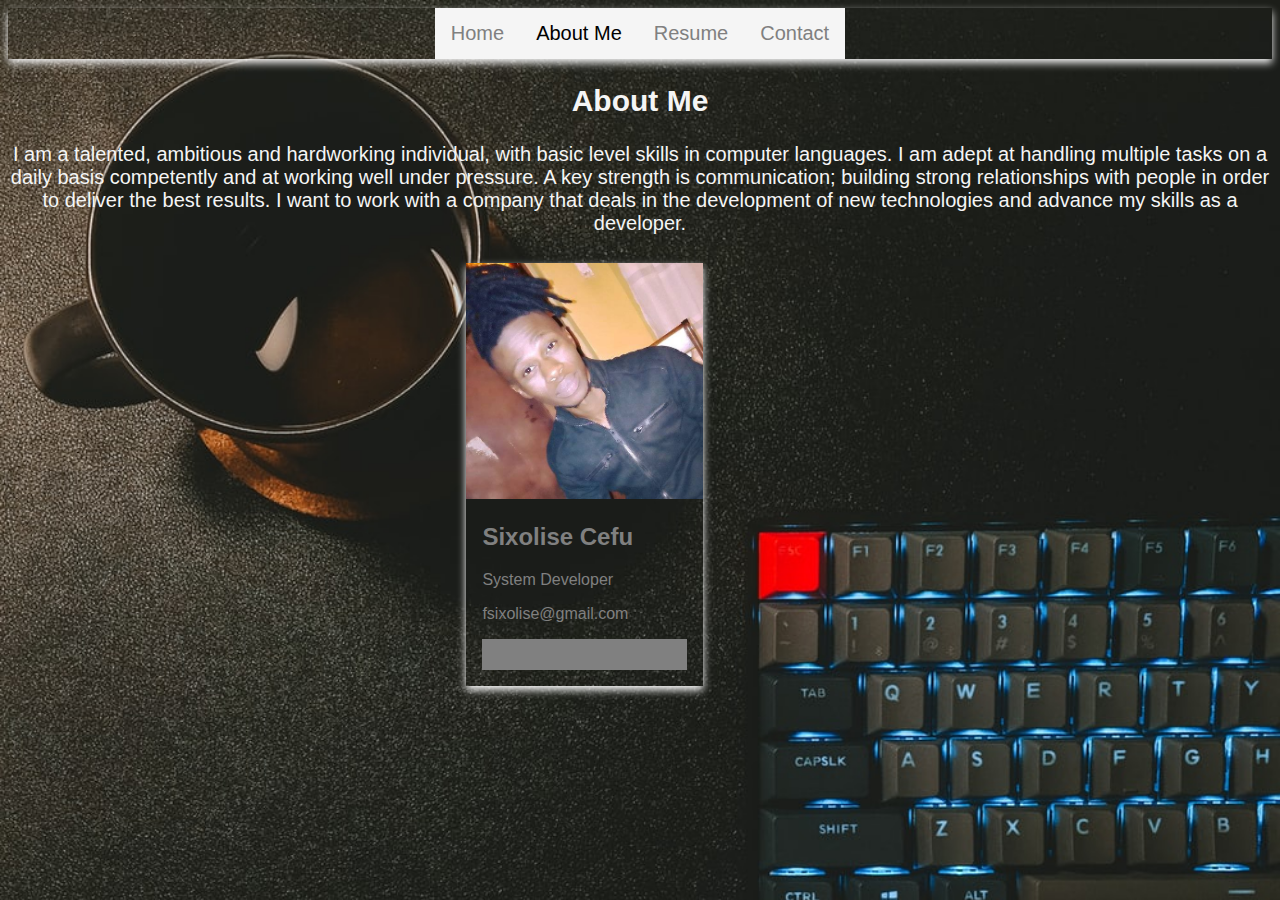
<file: portfolio/about.html>
<!DOCTYPE html>
<html lang="en">

<head>
    <meta charset="UTF-8">
    <meta http-equiv="X-UA-Compatible" content="IE=edge">
    <meta name="viewport" content="width=device-width, initial-scale=1.0">
    <title>Fox</title>
    <link rel="stylesheet" href="style.css">
</head>

<body>
    <div class="navbar">
        <ul>
            <li><a href="./index.html">Home</a></li>
            <li><a href="">About Me</a></li>
            <li><a href="./resume.html">Resume</a></li>
            <li><a href="./contact.html">Contact</a></li>
        </ul>
    </div>

    <div class="about-me">
        <h2>About Me</h2>
        <p>I am a talented, ambitious and hardworking individual, with basic level skills in computer languages.
            I am adept at handling multiple tasks on a daily basis competently and at working well under pressure.
            A key strength is communication; building strong relationships with
            people in order to deliver the best results. I want to
            work with a company that deals in the development of
            new technologies and advance my skills as a developer.
        </p>
    </div>
    <div class="column">
        <div class="card">
          <img src="./img2.jpg" alt="John" style="width:100%">
          <div class="container">
            <h2 style="color:grey">Sixolise Cefu</h2>
            <p class="title">System Developer</p>
            <p style="color:grey">fsixolise@gmail.com</p>
            <p><button class="button"><a href="./contact.html">Contact</a></button></p>
          </div>
    </div>
</div>
      
</body>

</html>
</file>
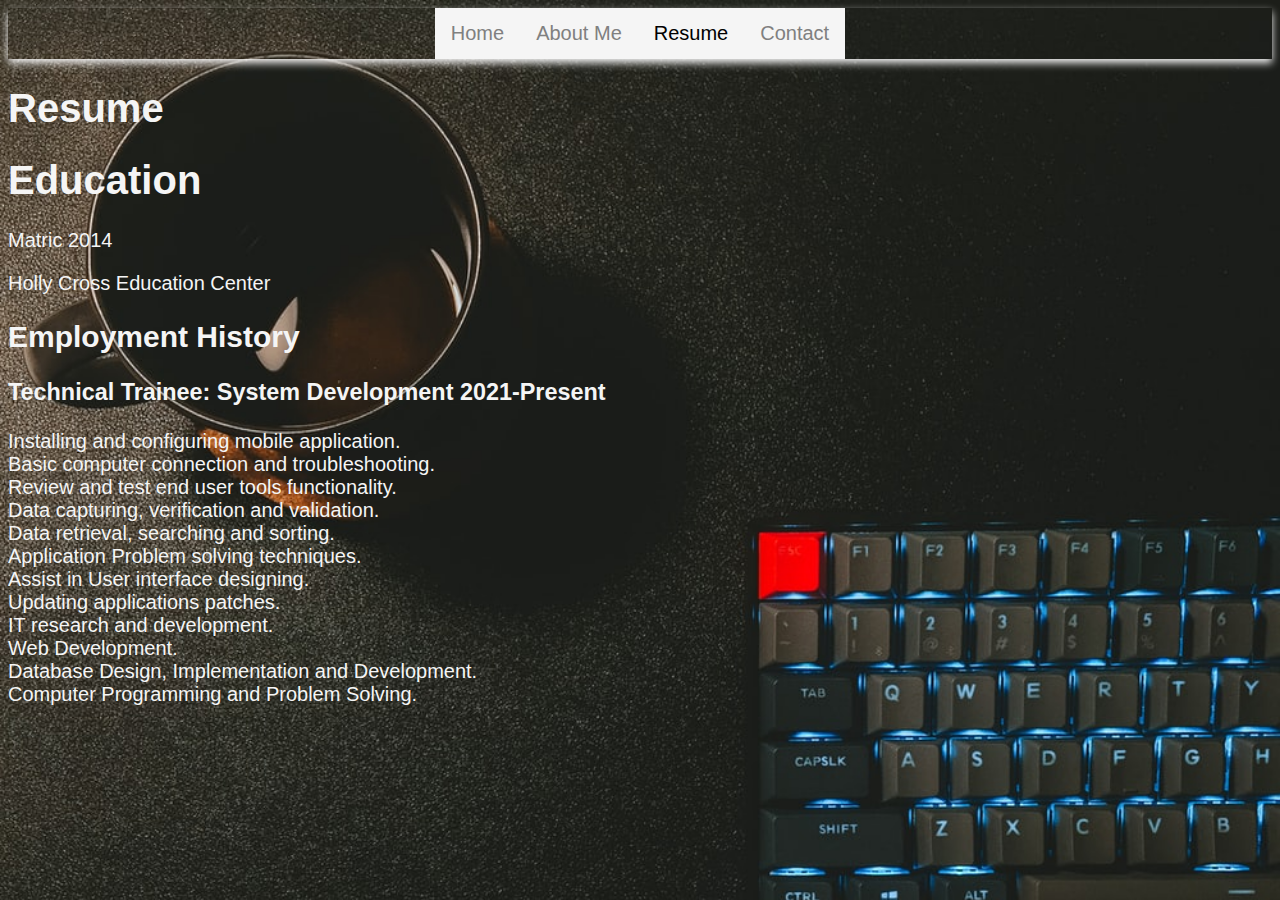
<file: portfolio/resume.html>
<!DOCTYPE html>
<html lang="en">

<head>
    <meta charset="UTF-8">
    <meta http-equiv="X-UA-Compatible" content="IE=edge">
    <meta name="viewport" content="width=device-width, initial-scale=1.0">
    <title>Document</title>
    <link rel="stylesheet" href="style.css">
</head>

<body>
   
    <div class="navbar">
        <ul>
            <li><a href="./index.html">Home</a></li>
            <li><a href="./about.html">About Me</a></li>
            <li><a href="">Resume</a></li>
            <li><a href="./contact.html">Contact</a></li>
        </ul>
    </div>
    <div class="resume" >
        <h1>Resume</h1>
        <h1>Education</h1>
        <p>Matric 2014</p>
        <p>Holly Cross Education Center</p>
        <h2>Employment History</h2>
        <h3>Technical Trainee: System Development 2021-Present</h3>
        <p class="bg-primary text-white">
            Installing and configuring mobile application.<br> 
            Basic computer connection and troubleshooting.<br> 
            Review and test end user tools functionality.<br> 
            Data capturing, verification and validation.<br> 
            Data retrieval, searching and sorting.<br> 
            Application Problem solving techniques.<br> 
            Assist in User interface designing.<br> 
            Updating applications patches.<br> 
            IT research and development.<br> 
            Web Development.<br> 
            Database Design, Implementation and Development.<br> 
            Computer Programming and Problem Solving.<br> 
            </p>
     

    </div> 

 </div>

   
</body>

</html>
</file>
<file: portfolio/style.css>
body{
    background-image: url("img.jfif");
    background-color: whitesmoke;
    background-position: cover;
    background-repeat: no-repeat;
    background-size: cover;
    opacity: 3;
    font-family: "Poppins" , sans-serif;
}
.about-me{
    color: whitesmoke;
    font-size: 20px;
    text-align: center;
    font-family: Verdana, Geneva, Tahoma, sans-serif;
}
.main{
    text-align: center;
    text-decoration: white;
    position: relative;
    margin-left: 30%;
    margin-top: 15%;

}
.btn{
    text-align: center;
    text-decoration:red;
    background-color: red;
    height: 50px;
    font-family: Verdana, Geneva, Tahoma, sans-serif;
    font-size: 20px;
    


}
.headings{
    color: white;
    font-size: 50px;
    font-style: normal;
    font-family: Verdana, Geneva, Tahoma, sans-serif;
    
}

.navbar {
    display: flex;
    justify-content: center;
    font-size: 20px;
    box-shadow: 0 4px 8px 0 whitesmoke;
    color: whitesmoke;
    text-decoration-color: whitesmoke;
    position: relative;
}

ul {
    list-style-type: none;
    margin: 0;
    padding: 0;
    overflow: hidden;
    background-color: whitesmoke;
  }
  
  li {
    float: left;
  }
  
  li a {
    display: block;
    color: white;
    text-align: left;
    padding: 14px 16px;
    text-decoration: none;
  }
  
  /* Change the link color to #111 (black) on hover */
  li a:hover {
    background-color: red;
  }
  .container .btn {
    transform: translate(-50%, -50%);
    -ms-transform: translate(-50%, -50%);
    background-color:grey;
    color: black;
    font-size: 16px;
    padding: 16px 30px;
    border: darkgray;
    cursor: grabbing;
    border-radius: 5px;
    text-align: center;
    margin-top: 0%;
    margin-left: 12%;

  }
  
  .container .btn:hover {
    background-color: red;
    color: white;
  }

  a:link {
    color:grey;
    background-color: transparent;
    text-decoration: whitesmoke;
  }
  a:visited {
    color: black;
    background-color: transparent;
    text-decoration: none;
  }

  .column {
    align-content: center;
    width: 20%;
    margin-bottom: 16px;
    padding: 0 8px;
    align-items: center;
    margin-top: 0%;
    margin-left: 35%;
  }
  
  .card {
    box-shadow: 0 4px 8px 0 rgb(255, 255, 255);
    margin: 8px;
  }
  .container {
    padding: 0 16px;
  }
  
  .container::after, .row::after {
    content: "";
    clear: both;
    display: table;
  }
  
  .title {
    color: grey;
  }
  
  .button {
    border: none;
    outline: 0;
    display: inline-block;
    padding: 8px;
    color: white;
    background-color: grey;
    text-align: center;
    cursor: pointer;
    width: 100%;
  }
  
  .button:hover {
    background-color: red;
  }
  
  @media screen and (max-width: 650px) {
    .column {
      width: 100%;
      display: block;
    }
  }

/* Contact */
@import url('https://fonts.googleapis.com/css2?family=Poppins:wght@200;300;400;500;600;700&display=swap');
.container1{
  width: 93.5%;
  background: grey;
  border-radius: 6px;
  padding: 20px 60px 30px 40px;
  box-shadow: 0 4px 8px 0 rgb(255, 255, 255);
  margin-top: 10%;

}
.container1 .content{
  display: flex;
  align-items: center;
  justify-content: space-between;
}
.container1 .content .left-side{
  width: 25%;
  height: 100%;
  display: flex;
  flex-direction: column;
  align-items: center;
  justify-content: center;
  margin-top: 15px;
  position: relative;
}
.content .left-side::before{
  content: '';
  position: absolute;
  height: 70%;
  width: 2px;
  right: -15px;
  top: 50%;
  transform: translateY(-50%);
  background: #afafb6;
}
.content .left-side .details{
  margin: 14px;
  text-align: center;
}
.content .left-side .details i{
  font-size: 30px;
  color:red;
  margin-bottom: 10px;
}
.content .left-side .details .topic{
  font-size: 18px;
  font-weight: 500;
}
.content .left-side .details .text-one,
.content .left-side .details .text-two{
  font-size: 14px;
  color: #afafb6;
}
.container1 .content .right-side{
  width: 75%;
  margin-left: 75px;
}
.content .right-side .topic-text{
  font-size: 23px;
  font-weight: 600;
  color:grey;
}
.right-side .input-box{
  height: 50px;
  width: 100%;
  margin: 12px 0;
}
.right-side .input-box input,
.right-side .input-box textarea{
  height: 100%;
  width: 100%;
  border: none;
  outline: none;
  font-size: 16px;
  background: #F0F1F8;
  border-radius: 6px;
  padding: 0 15px;
  resize: none;
}
.right-side .message-box{
  min-height: 110px;
}
.right-side .input-box textarea{
  padding-top: 6px;
}
.right-side .button{
  display: inline-block;
  margin-top: 12px;
}
.right-side .button input[type="button"]{
  color: #fff;
  font-size: 18px;
  outline: none;
  border: none;
  padding: 8px 16px;
  border-radius: 6px;
  background: red;
  cursor: pointer;
  transition: all 0.3s ease;
}
.button input[type="button"]:hover{
  background: red;
}

@media (max-width: 950px) {
  .container1{
    width: 90%;
    padding: 30px 40px 40px 35px ;
  }
  .container1 .content .right-side{
   width: 75%;
   margin-left: 55px;
}
}
@media (max-width: 820px) {
  .container1{
    margin: 40px 0;
    height: 100%;
  }
  .container1 .content{
    flex-direction: column-reverse;
  }
 .container1 .content .left-side{
   width: 100%;
   flex-direction: row;
   margin-top: 40px;
   justify-content: center;
   flex-wrap: wrap;
 }
 .container1 .content .left-side::before{
   display: none;
 }
 .container1 .content .right-side{
   width: 100%;
   margin-left: 0;
 }
}

.resume{
  color: whitesmoke;
  font-size: 20px;
  text-align: inherit;
  font-family: Verdana, Geneva, Tahoma, sans-serif;
  align-content: center;
  align-items: center;
  float: center;
}

footer{
  position: absolute;
  color: whitesmoke;
  text-decoration-color: black;
  bottom: 0;
}
.fa {
  padding: 20px;
  font-size: 60px;
  width: -2px;
  text-align: left;
  text-decoration: none;
  size: 4rem;
  color: #55ACEE;
}
.fa:hover {
  opacity: 0.7;
  color: #55ACEE;
}
.fa-facebook {
  background: #3B5998;
  color: blue;
  size: 10rem;
}
.fa-twitter {
  background: #55ACEE;
  color: white;
  size: 3rem;
}
</file>
